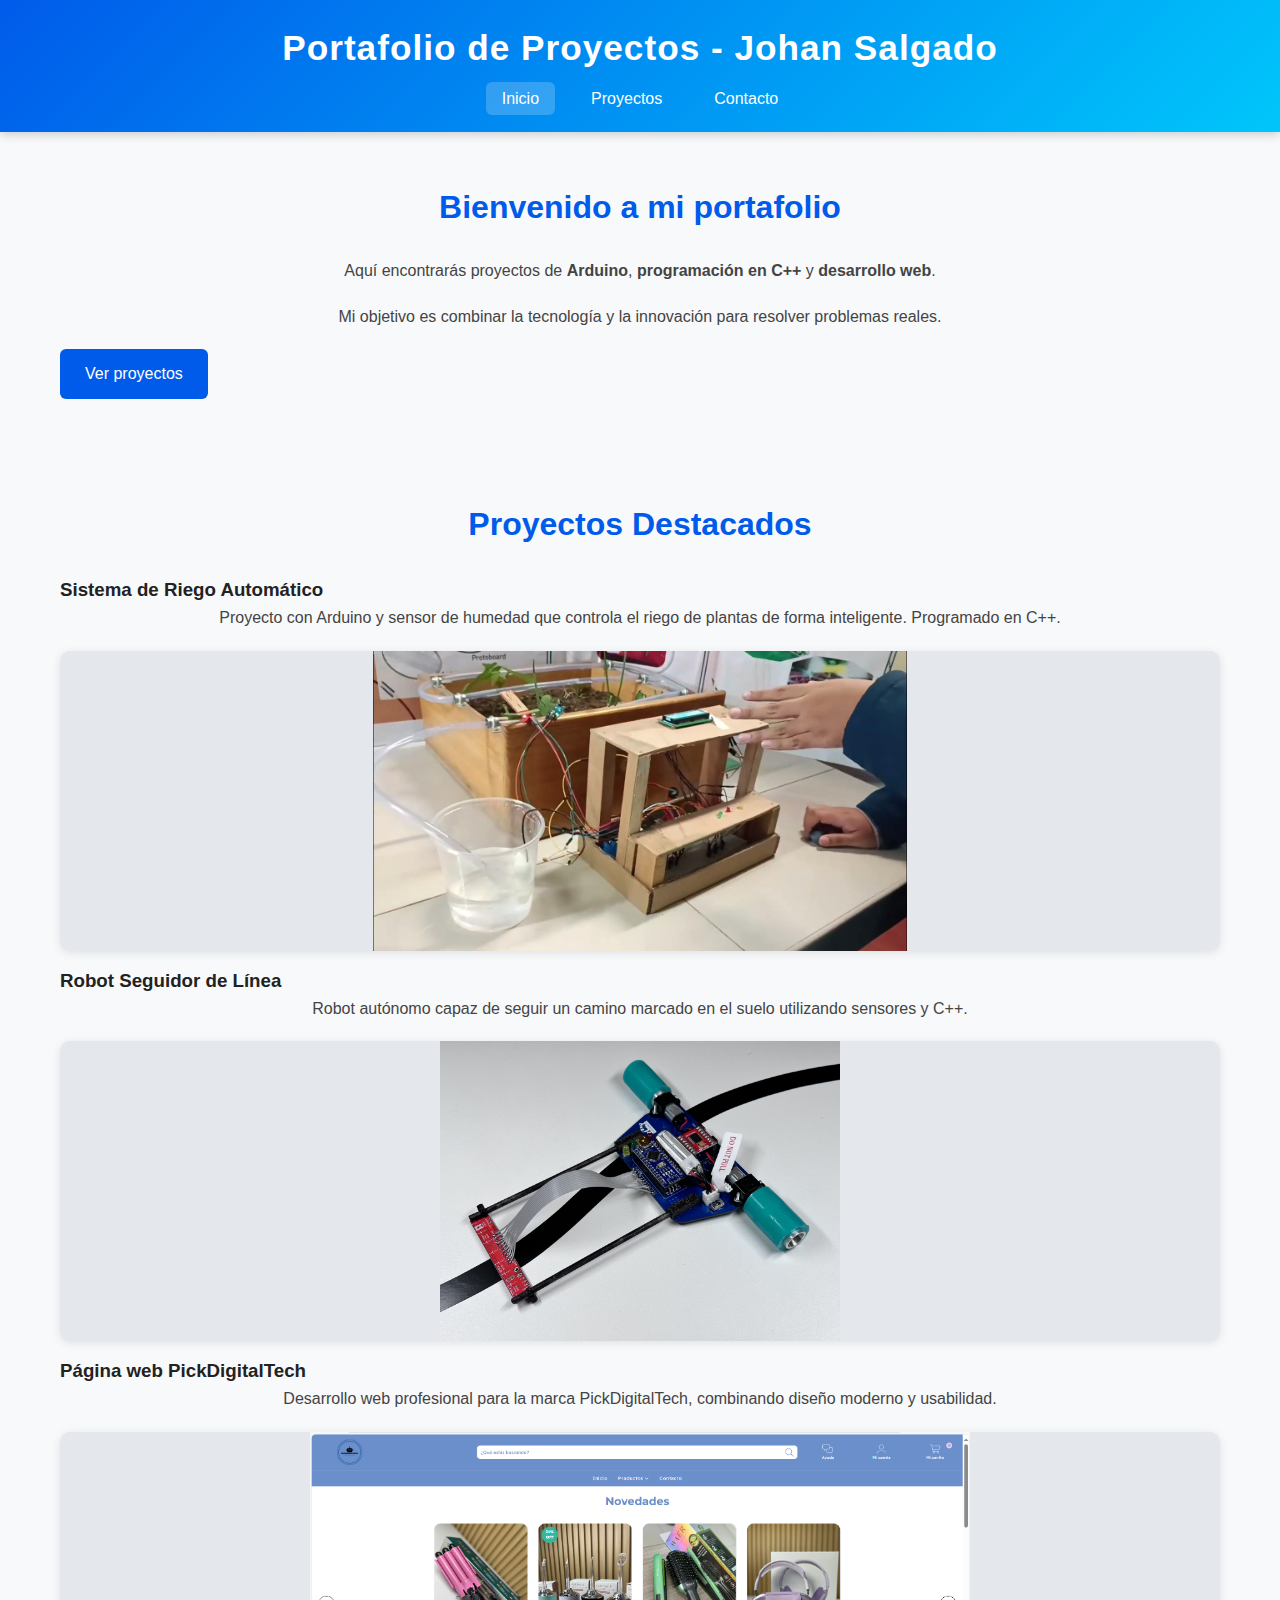
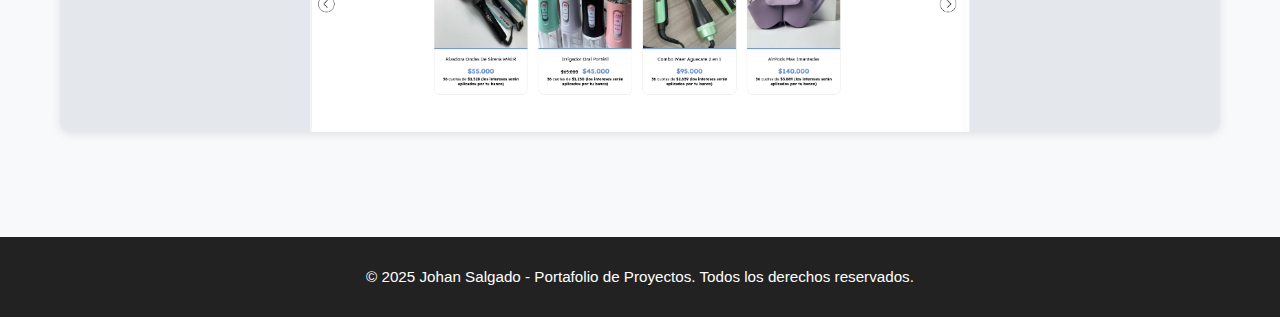
<file: index.html>
<!DOCTYPE html>
<html lang="es">
<head>
    <!-- Encabezado de la página -->
    <meta charset="UTF-8"> <!-- Definición del conjunto de caracteres, en este caso UTF-8 -->
    <meta name="viewport" content="width=device-width, initial-scale=1.0"> <!-- Asegura que la página sea responsive en dispositivos móviles -->
    <title>Portafolio de Johan Salgado</title> <!-- Título de la pestaña en el navegador -->
    <link rel="stylesheet" href="css/style.css"> <!-- Enlace a la hoja de estilos CSS externa -->
    <link href="https://fonts.googleapis.com/css2?family=Montserrat:wght@400;700&display=swap" rel="stylesheet"> <!-- Enlace a la fuente Montserrat desde Google Fonts -->
</head>
<body>

    <!-- ================= HEADER ================= -->
    <!-- Sección del encabezado, que incluye el título y la navegación -->
    <header>
        <div class="container">
            <h1> Portafolio de Proyectos - Johan Salgado</h1> <!-- Título principal de la página -->
            <nav>
                <ul> <!-- Menú de navegación -->
                    <li><a href="index.html" class="active">Inicio</a></li> <!-- Enlace a la página de inicio -->
                    <li><a href="proyectos.html">Proyectos</a></li> <!-- Enlace a la página de proyectos -->
                    <li><a href="contacto.html">Contacto</a></li> <!-- Enlace a la página de contacto -->
                </ul>
            </nav>
        </div>
    </header>

    <!-- ================= HERO ================= -->
    <!-- Sección "Héroe" con un saludo e introducción -->
    <section class="hero">
        <div class="container">
            <h2>Bienvenido a mi portafolio</h2> <!-- Título de bienvenida -->
            <p>Aquí encontrarás proyectos de <strong>Arduino</strong>, <strong>programación en C++</strong> y <strong>desarrollo web</strong>.</p> <!-- Descripción breve de los proyectos -->
            <p>Mi objetivo es combinar la tecnología y la innovación para resolver problemas reales.</p> <!-- Descripción de la misión del portafolio -->
            <a href="proyectos.html" class="btn">Ver proyectos</a> <!-- Botón para ver los proyectos -->
        </div>
    </section>

    <!-- ================= PROYECTOS DESTACADOS ================= -->
    <!-- Sección con los proyectos destacados -->
    <section class="projects-highlight">
        <div class="container">
            <h2>Proyectos Destacados</h2> <!-- Título de la sección -->
            <div class="projects-grid"> <!-- Contenedor de los proyectos en formato grid -->

                <!-- Proyecto 1: Sistema de Riego Automático -->
                <div class="project-card">
                    <h3> Sistema de Riego Automático</h3> <!-- Título del proyecto -->
                    <p>Proyecto con Arduino y sensor de humedad que controla el riego de plantas de forma inteligente. Programado en C++.</p> <!-- Descripción del proyecto -->
                    <div class="project-img">
                        <img src="imagenes/sistema de riego automatico.jpg" alt="Sistema de Riego Automático"> <!-- Imagen del proyecto -->
                    </div>
                </div>

                <!-- Proyecto 2: Robot Seguidor de Línea -->
                <div class="project-card">
                    <h3> Robot Seguidor de Línea</h3> <!-- Título del proyecto -->
                    <p>Robot autónomo capaz de seguir un camino marcado en el suelo utilizando sensores y C++.</p> <!-- Descripción del proyecto -->
                    <div class="project-img">
                        <img src="imagenes/robot seguidor de lines.jpg" alt="Robot Seguidor de Línea"> <!-- Imagen del proyecto -->
                    </div>
                </div>

                <!-- Proyecto 3: Página web PickDigitalTech -->
                <div class="project-card">
                    <h3> Página web PickDigitalTech</h3> <!-- Título del proyecto -->
                    <p>Desarrollo web profesional para la marca PickDigitalTech, combinando diseño moderno y usabilidad.</p> <!-- Descripción del proyecto -->
                    <div class="project-img">
                        <img src="imagenes/pickdigitaltech.png" alt="Página Web PickDigitalTech"> <!-- Imagen del proyecto -->
                    </div>
                </div>

            </div>
        </div>
    </section>

    <!-- ================= FOOTER ================= -->
    <!-- Sección del pie de página -->
    <footer>
        <p>&copy; 2025 Johan Salgado - Portafolio de Proyectos. Todos los derechos reservados.</p> <!-- Copyright -->
    </footer>

</body>
</html>
</file>
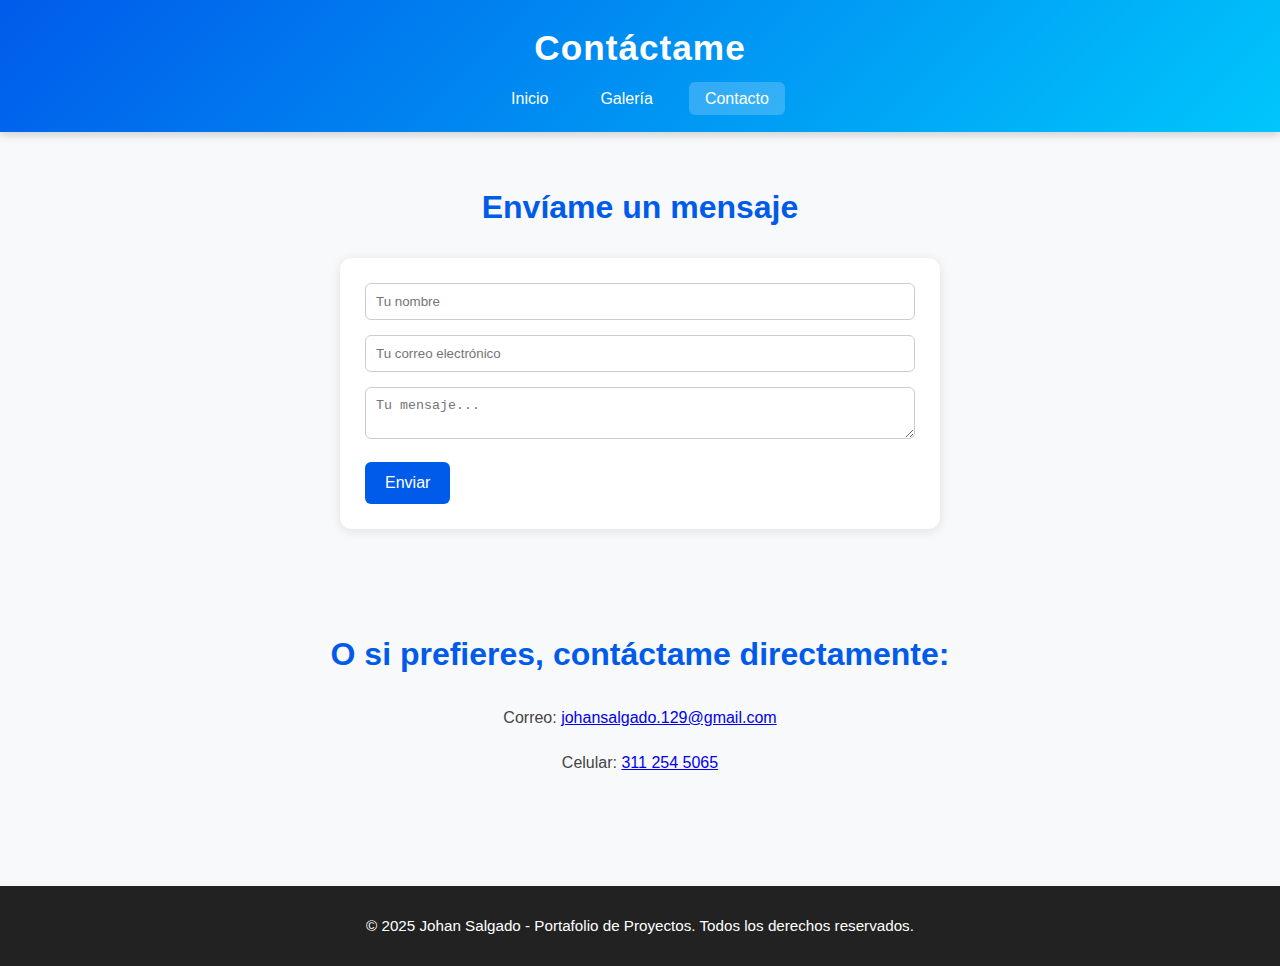
<file: contacto.html>
<!DOCTYPE html>
<html lang="es">
<head>
    <!-- Meta datos y enlaces a estilos y fuentes -->
    <meta charset="UTF-8"> <!-- Establece el conjunto de caracteres para el documento como UTF-8 -->
    <meta name="viewport" content="width=device-width, initial-scale=1.0"> <!-- Permite que la página sea responsiva en dispositivos móviles -->
    <title>Contacto - Johan Salgado</title> <!-- Título de la pestaña en el navegador -->
    <link rel="stylesheet" href="css/style.css"> <!-- Enlace a la hoja de estilos externa -->
    <link href="https://fonts.googleapis.com/css2?family=Montserrat:wght@400;700&display=swap" rel="stylesheet"> <!-- Enlace a la fuente Montserrat desde Google Fonts -->
</head>
<body>

    <!-- ================= HEADER ================= -->
    <!-- Sección del encabezado, que incluye el título y la barra de navegación -->
    <header>
        <div class="container"> <!-- Contenedor principal del encabezado -->
            <h1>Contáctame</h1> <!-- Título de la página de contacto -->
            <nav>
                <ul> <!-- Menú de navegación -->
                    <li><a href="index.html">Inicio</a></li> <!-- Enlace a la página de inicio -->
                    <li><a href="galeria.html">Galería</a></li> <!-- Enlace a la página de galería -->
                    <li><a href="contacto.html" class="active">Contacto</a></li> <!-- Enlace a la página de contacto, con clase 'active' para marcarla como la página actual -->
                </ul>
            </nav>
        </div>
    </header>

    <!-- ================= FORMULARIO ================= -->
    <!-- Sección del formulario de contacto -->
    <section class="contact-section">
        <div class="container"> <!-- Contenedor para la sección de formulario -->
            <h2>Envíame un mensaje</h2> <!-- Título de la sección de formulario -->
            <form class="contact-form"> <!-- Formulario de contacto -->
                <input type="text" name="nombre" placeholder="Tu nombre" required> <!-- Campo de texto para el nombre del usuario -->
                <input type="email" name="correo" placeholder="Tu correo electrónico" required> <!-- Campo de texto para el correo electrónico del usuario -->
                <textarea name="mensaje" placeholder="Tu mensaje..." required></textarea> <!-- Campo de texto para el mensaje del usuario -->
                <button type="submit">Enviar</button> <!-- Botón de envío del formulario -->
            </form>
        </div>
    </section>

    <!-- ================= DATOS DE CONTACTO ================= -->
    <!-- Sección con información de contacto directa -->
    <section class="contact-info">
        <div class="container"> <!-- Contenedor para los datos de contacto -->
            <h2>O si prefieres, contáctame directamente:</h2> <!-- Título de la sección de datos de contacto -->
            <p>Correo: <a href="mailto:johansalgado.129@gmail.com">johansalgado.129@gmail.com</a></p> <!-- Correo electrónico con enlace para enviar mensaje -->
            <p>Celular: <a href="tel:+573112545065">311 254 5065</a></p> <!-- Número de celular con enlace para llamar -->
        </div>
    </section>

    <!-- ================= FOOTER ================= -->
    <!-- Sección del pie de página -->
    <footer>
        <p>&copy; 2025 Johan Salgado - Portafolio de Proyectos. Todos los derechos reservados.</p> <!-- Información de copyright -->
    </footer>

</body>
</html>
</file>
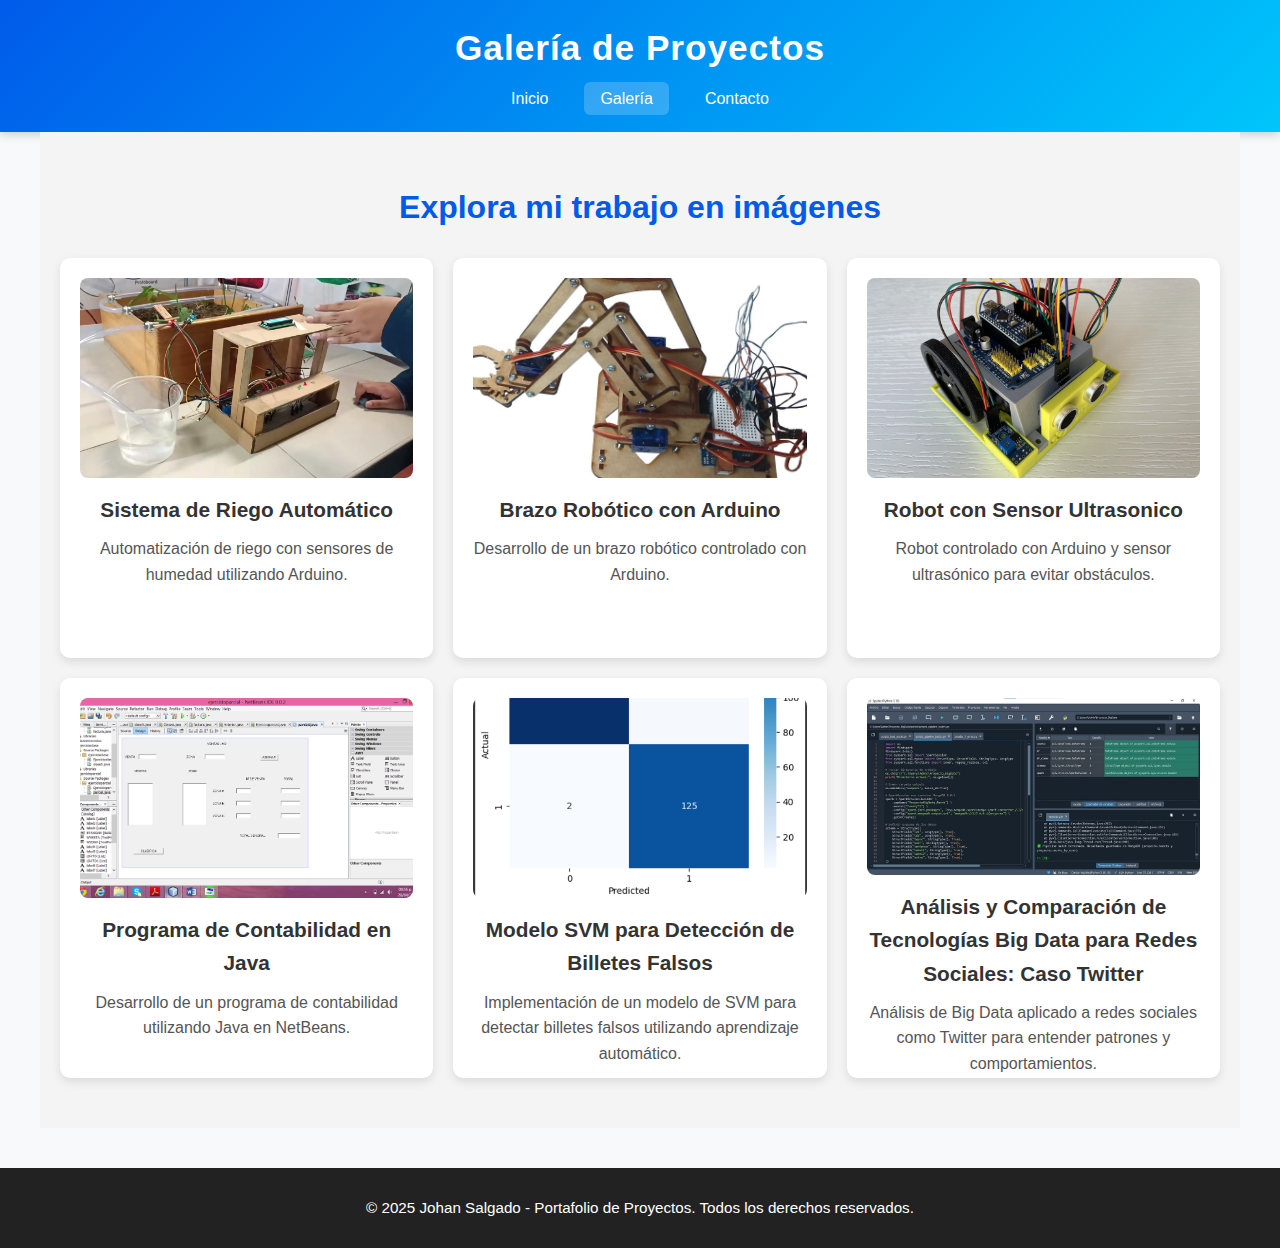
<file: galeria.html>
<!DOCTYPE html>
<html lang="es">
<head>
    <meta charset="UTF-8">
    <meta name="viewport" content="width=device-width, initial-scale=1.0">
    <title>Galería - Johan Salgado</title>
    <link rel="stylesheet" href="css/style.css">
    <link href="https://fonts.googleapis.com/css2?family=Montserrat:wght@400;700&display=swap" rel="stylesheet">
</head>
<body>

    <!-- ================= HEADER ================= -->
    <header>
        <div class="container">
            <h1>Galería de Proyectos</h1>
            <nav>
                <ul>
                    <li><a href="index.html">Inicio</a></li>
                    <li><a href="galeria.html" class="active">Galería</a></li>
                    <li><a href="contacto.html">Contacto</a></li>
                </ul>
            </nav>
        </div>
    </header>

    <!-- ================= GALERÍA ================= -->
    <section class="gallery-section">
        <div class="container">
            <h2>Explora mi trabajo en imágenes</h2>
            <div class="gallery">
                <!-- Proyecto 1: Sistema de Riego Automático -->
                <div class="gallery-item">
                    <img src="imagenes/sistema de riego automatico.jpg" alt="Sistema de Riego Automático">
                    <div class="project-info">
                        <h3>Sistema de Riego Automático</h3>
                        <p>Automatización de riego con sensores de humedad utilizando Arduino.</p>
                    </div>
                </div>

                <!-- Proyecto 2: Brazo Robótico con Arduino -->
                <div class="gallery-item">
                    <img src="imagenes/brazo-robotico.jpg" alt="Brazo Robótico con Arduino">
                    <div class="project-info">
                        <h3>Brazo Robótico con Arduino</h3>
                        <p>Desarrollo de un brazo robótico controlado con Arduino.</p>
                    </div>
                </div>

                <!-- Proyecto 3: Robot con Sensor Ultrasónico -->
                <div class="gallery-item">
                    <img src="imagenes/robot con sensor ultrasonico.png" alt="Robot con Sensor Ultrasonico">
                    <div class="project-info">
                        <h3>Robot con Sensor Ultrasonico</h3>
                        <p>Robot controlado con Arduino y sensor ultrasónico para evitar obstáculos.</p>
                    </div>
                </div>

                <!-- Proyecto 4: Programa de Contabilidad en Java -->
                <div class="gallery-item">
                    <img src="imagenes/programa de contabilidad java.png" alt="Programa de Contabilidad en Java">
                    <div class="project-info">
                        <h3>Programa de Contabilidad en Java</h3>
                        <p>Desarrollo de un programa de contabilidad utilizando Java en NetBeans.</p>
                    </div>
                </div>

                <!-- Proyecto 5: Modelo SVM para Detección de Billetes Falsos -->
                <div class="gallery-item">
                    <img src="imagenes/matriz de confusion.png" alt="Modelo SVM para Detección de Billetes Falsos">
                    <div class="project-info">
                        <h3>Modelo SVM para Detección de Billetes Falsos</h3>
                        <p>Implementación de un modelo de SVM para detectar billetes falsos utilizando aprendizaje automático.</p>
                    </div>
                </div>

                <!-- Proyecto 6: Análisis de Big Data para Redes Sociales -->
                <div class="gallery-item">
                    <img src="imagenes/big data.jpg" alt="Análisis de Big Data para Redes Sociales">
                    <div class="project-info">
                        <h3>Análisis y Comparación de Tecnologías Big Data para Redes Sociales: Caso Twitter</h3>
                        <p>Análisis de Big Data aplicado a redes sociales como Twitter para entender patrones y comportamientos.</p>
                    </div>
                </div>
            </div>
        </div>
    </section>

    <!-- ================= FOOTER ================= -->
    <footer>
        <p>&copy; 2025 Johan Salgado - Portafolio de Proyectos. Todos los derechos reservados.</p>
    </footer>

</body>
</html>
</file>
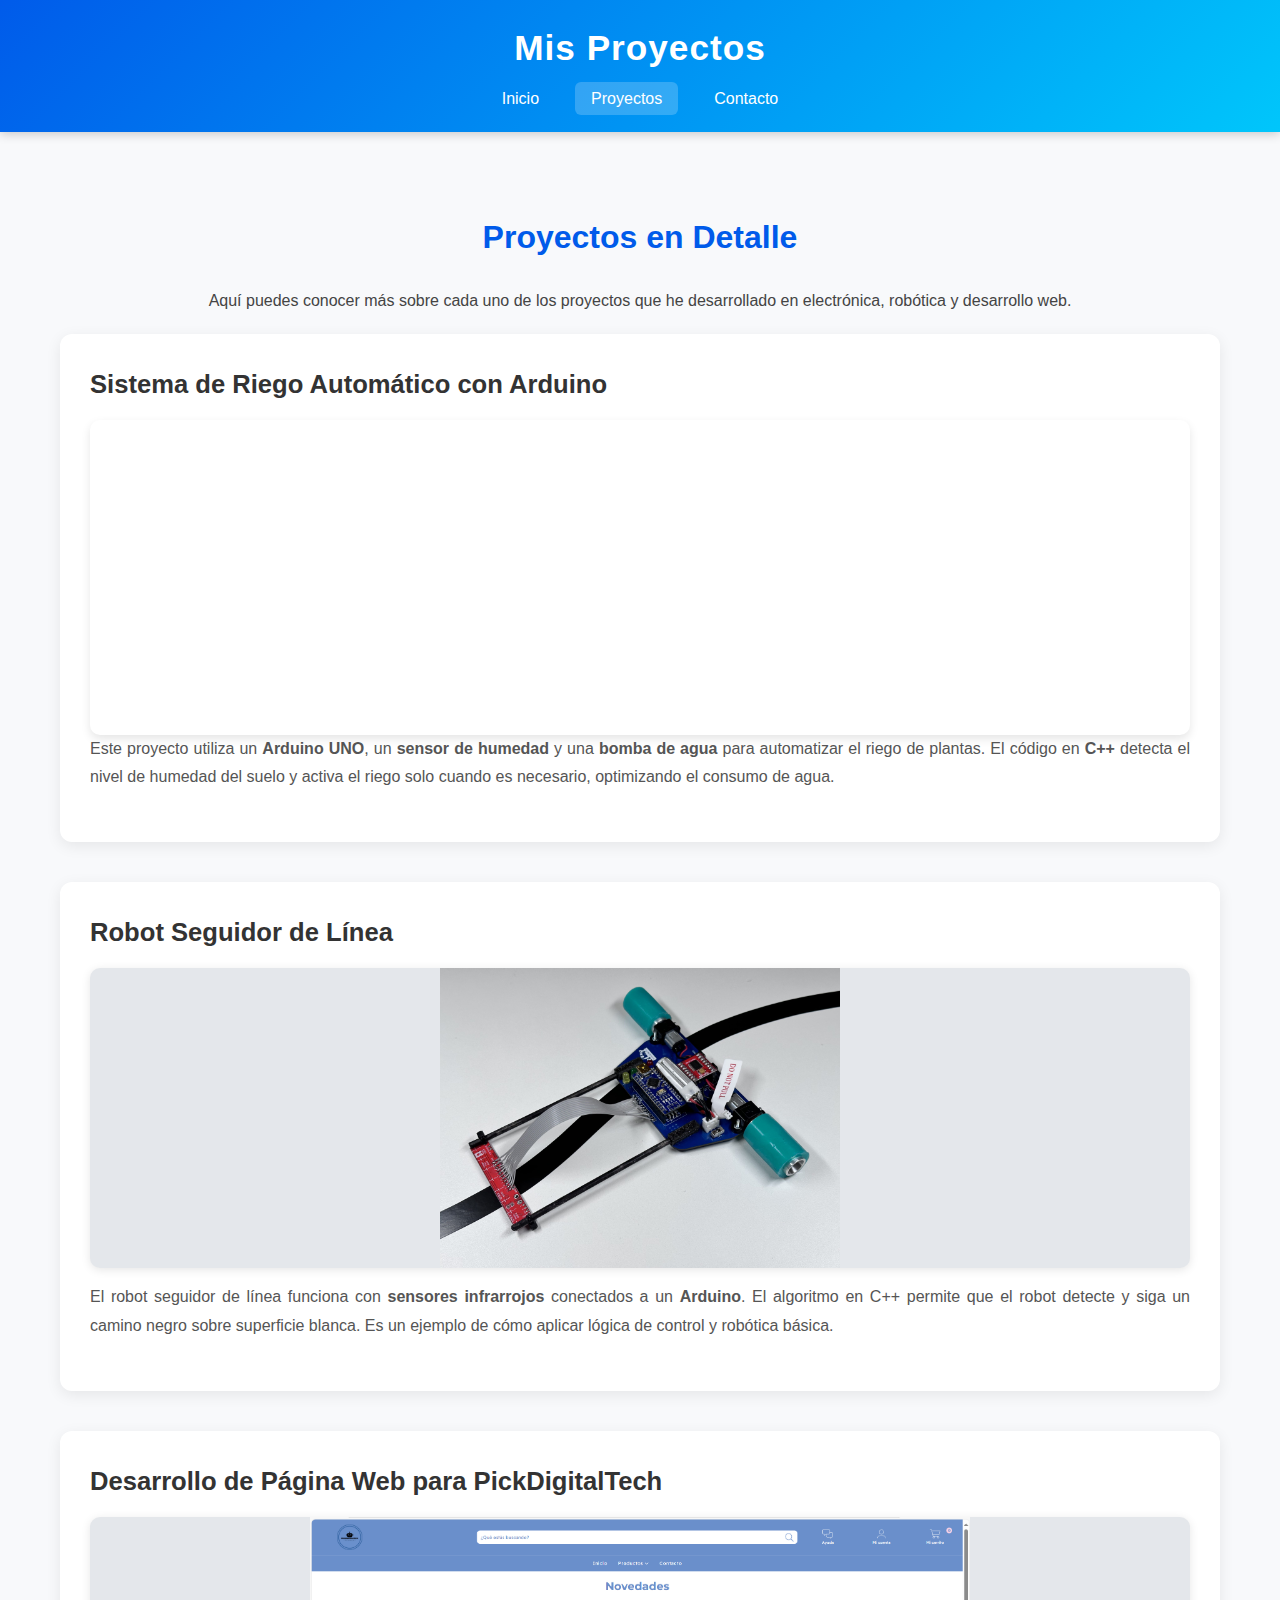
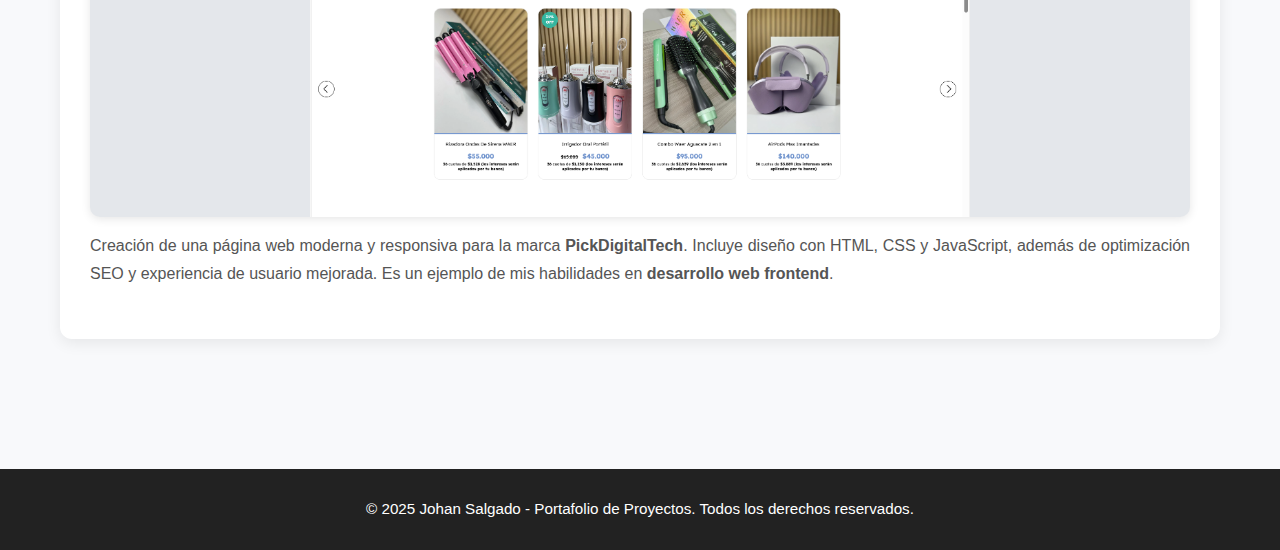
<file: proyectos.html>
<!DOCTYPE html>
<html lang="es">
<head>
    <!-- Meta datos y enlaces a estilos y fuentes -->
    <meta charset="UTF-8"> <!-- Establece el conjunto de caracteres para el documento como UTF-8 -->
    <meta name="viewport" content="width=device-width, initial-scale=1.0"> <!-- Permite que la página sea responsiva en dispositivos móviles -->
    <title>Proyectos - Johan Salgado</title> <!-- Título de la página que aparece en la pestaña del navegador -->
    <link rel="stylesheet" href="css/style.css"> <!-- Enlace a la hoja de estilos externa -->
    <link href="https://fonts.googleapis.com/css2?family=Montserrat:wght@400;700&display=swap" rel="stylesheet"> <!-- Enlace a la fuente Montserrat de Google Fonts -->
</head>
<body>

    <!-- ================= HEADER ================= -->
    <!-- Sección del encabezado que contiene el título y la barra de navegación -->
    <header>
        <div class="container"> <!-- Contenedor principal del encabezado -->
            <h1>Mis Proyectos</h1> <!-- Título principal de la página de proyectos -->
            <nav>
                <ul> <!-- Menú de navegación -->
                    <li><a href="index.html">Inicio</a></li> <!-- Enlace a la página de inicio -->
                    <li><a href="proyectos.html" class="active">Proyectos</a></li> <!-- Enlace a la página de proyectos, con la clase 'active' para marcar la página actual -->
                    <li><a href="contacto.html">Contacto</a></li> <!-- Enlace a la página de contacto -->
                </ul>
            </nav>
        </div>
    </header>

    <!-- ================= PROYECTOS ================= -->
    <!-- Sección donde se presentan los proyectos en detalle -->
    <section class="projects-page">
        <div class="container"> <!-- Contenedor para la sección de proyectos -->
            <h2>Proyectos en Detalle</h2> <!-- Título de la sección -->
            <p>Aquí puedes conocer más sobre cada uno de los proyectos que he desarrollado en electrónica, robótica y desarrollo web.</p> <!-- Descripción breve -->

            <!-- Proyecto 1: Sistema de Riego Automático -->
            <article class="project-detail"> <!-- Contenedor para el primer proyecto -->
                <h3>Sistema de Riego Automático con Arduino</h3> <!-- Título del proyecto -->
                <div class="project-video"> <!-- Contenedor para el video del proyecto -->
                    <iframe width="560" height="315" src="https://www.youtube.com/embed/odD9rxIVZns?si=od5rBj7ov1Pea9I7" title="YouTube video player" frameborder="0" allow="accelerometer; autoplay; clipboard-write; encrypted-media; gyroscope; picture-in-picture; web-share" referrerpolicy="strict-origin-when-cross-origin" allowfullscreen></iframe>
                    <!-- Video de YouTube incrustado del sistema de riego automático -->
                </div>
                <p>
                    Este proyecto utiliza un <strong>Arduino UNO</strong>, un <strong>sensor de humedad</strong> y una <strong>bomba de agua</strong> 
                    para automatizar el riego de plantas.  
                    El código en <strong>C++</strong> detecta el nivel de humedad del suelo y activa el riego solo cuando es necesario, 
                    optimizando el consumo de agua.
                </p>
            </article>

            <!-- Proyecto 2: Robot Seguidor de Línea -->
            <article class="project-detail"> <!-- Contenedor para el segundo proyecto -->
                <h3>Robot Seguidor de Línea</h3> <!-- Título del proyecto -->
                <div class="project-img"><img src="imagenes/robot seguidor de lines.jpg" alt="Robot Seguidor de Línea"></div> <!-- Imagen del proyecto -->
                <p>
                    El robot seguidor de línea funciona con <strong>sensores infrarrojos</strong> conectados a un <strong>Arduino</strong>.  
                    El algoritmo en C++ permite que el robot detecte y siga un camino negro sobre superficie blanca.  
                    Es un ejemplo de cómo aplicar lógica de control y robótica básica.
                </p>
            </article>

            <!-- Proyecto 3: Desarrollo de Página Web para PickDigitalTech -->
            <article class="project-detail"> <!-- Contenedor para el tercer proyecto -->
                <h3>Desarrollo de Página Web para PickDigitalTech</h3> <!-- Título del proyecto -->
                <div class="project-img"><img src="imagenes/pickdigitaltech.png" alt="Página Web PickDigitalTech"></div> <!-- Imagen del proyecto -->
                <p>
                    Creación de una página web moderna y responsiva para la marca <strong>PickDigitalTech</strong>.  
                    Incluye diseño con HTML, CSS y JavaScript, además de optimización SEO y experiencia de usuario mejorada.  
                    Es un ejemplo de mis habilidades en <strong>desarrollo web frontend</strong>.
                </p>
            </article>

        </div>
    </section>

    <!-- ================= FOOTER ================= -->
    <!-- Sección del pie de página -->
    <footer>
        <p>&copy; 2025 Johan Salgado - Portafolio de Proyectos. Todos los derechos reservados.</p> <!-- Información de copyright -->
    </footer>

</body>
</html>
</file>
<file: css/style.css>
/* -------------------------
   ESTILOS GENERALES
-------------------------- */

/* Reseteo de márgenes y padding por defecto */
* {
  margin: 0;
  padding: 0;
  box-sizing: border-box;
}

/* Estilos generales del cuerpo */
body {
  font-family: "Poppins", Arial, sans-serif; /* Fuente principal */
  background: #f8f9fb; /* Color de fondo */
  color: #222; /* Color de texto */
  line-height: 1.6; /* Espaciado entre líneas */
}

/* -------------------------
   ENCABEZADO Y NAVBAR
-------------------------- */

/* Estilo del encabezado */
header {
  background: linear-gradient(135deg, #005bea, #00c6fb); /* Degradado en el fondo */
  color: white; /* Color del texto */
  padding: 20px 40px; /* Espaciado interno */
  text-align: center; /* Centra el texto */
  box-shadow: 0 2px 10px rgba(0,0,0,0.2); /* Sombra */
}

/* Estilo del título del encabezado */
header h1 {
  font-size: 2.2rem; /* Tamaño de la fuente */
  letter-spacing: 1px; /* Espaciado entre letras */
}

/* Estilo de la barra de navegación */
nav {
  margin-top: 10px; /* Espaciado superior */
}

/* Estilo del menú de navegación */
nav ul {
  list-style: none; /* Elimina los puntos de lista */
  display: flex; /* Muestra los elementos en fila */
  justify-content: center; /* Centra los elementos */
  flex-wrap: wrap; /* Permite que los elementos se ajusten */
  gap: 20px; /* Espaciado entre elementos */
}

/* Estilo de los enlaces del menú */
nav ul li a {
  color: #fff; /* Color de texto */
  text-decoration: none; /* Elimina el subrayado */
  font-weight: 500; /* Grosor de la fuente */
  padding: 8px 16px; /* Espaciado interno */
  border-radius: 6px; /* Bordes redondeados */
  transition: background 0.3s; /* Transición suave al cambiar el fondo */
}

/* Efecto hover y activo de los enlaces */
nav ul li a:hover,
nav ul li a.active {
  background: rgba(255, 255, 255, 0.2); /* Fondo al pasar el ratón o cuando está activo */
}

/* -------------------------
   SECCIONES GENERALES
-------------------------- */

/* Estilo común para todas las secciones */
section {
  padding: 50px 20px; /* Espaciado interno */
  max-width: 1200px; /* Ancho máximo */
  margin: auto; /* Centra la sección */
}

/* Estilo para los títulos de las secciones */
section h2 {
  text-align: center; /* Centra el texto */
  font-size: 2rem; /* Tamaño de la fuente */
  margin-bottom: 25px; /* Espaciado inferior */
  color: #005bea; /* Color azul */
}

/* Estilo para los párrafos dentro de las secciones */
section p {
  text-align: center; /* Centra el texto */
  margin-bottom: 20px; /* Espaciado inferior */
  color: #444; /* Color del texto */
}

/* -------------------------
   PROYECTOS EN PÁGINA (DETALLE)
-------------------------- */

/* Estilo para la página de proyectos */
.projects-page {
  margin-top: 30px; /* Espaciado superior */
}

/* Estilo para cada proyecto */
.project-detail {
  background: #fff; /* Fondo blanco */
  border-radius: 12px; /* Bordes redondeados */
  box-shadow: 0 4px 15px rgba(0,0,0,0.08); /* Sombra suave */
  padding: 30px; /* Espaciado interno */
  margin-bottom: 40px; /* Espaciado inferior */
  transition: transform 0.3s, box-shadow 0.3s; /* Transición suave */
}

/* Efecto de hover en cada proyecto */
.project-detail:hover {
  transform: translateY(-6px); /* Desplazamiento hacia arriba */
  box-shadow: 0 6px 18px rgba(0,0,0,0.15); /* Sombra más intensa */
}

/* Estilo del título dentro del proyecto */
.project-detail h3 {
  font-size: 1.6rem; /* Tamaño de la fuente */
  margin-bottom: 15px; /* Espaciado inferior */
  color: #333; /* Color del texto */
}

/* Estilo de los párrafos dentro del proyecto */
.project-detail p {
  font-size: 1rem; /* Tamaño de la fuente */
  color: #555; /* Color del texto */
  line-height: 1.8; /* Espaciado entre líneas */
  text-align: justify; /* Justificado */
}

/* -------------------------
   IMÁGENES EN LOS PROYECTOS
-------------------------- */

/* Estilo para las imágenes dentro de los proyectos */
.project-img {
  width: 100%; /* Ocupa todo el ancho */
  height: 300px; /* Altura de las imágenes */
  background: #e4e7eb; /* Fondo gris claro */
  border-radius: 10px; /* Bordes redondeados */
  margin: 15px 0; /* Espaciado vertical */
  display: flex; /* Flexbox para centrar la imagen */
  align-items: center; /* Centra verticalmente */
  justify-content: center; /* Centra horizontalmente */
  box-shadow: 0 2px 10px rgba(0, 0, 0, 0.1); /* Sombra ligera */
  overflow: hidden; /* Evita el desbordamiento de la imagen */
  transition: transform 0.3s, box-shadow 0.3s; /* Transición suave */
}

/* Estilo para las imágenes dentro de los proyectos */
.project-img img {
  width: 100%; /* La imagen ocupa el 100% del contenedor */
  height: 100%; /* La imagen ocupa el 100% de la altura */
  object-fit: contain; /* Asegura que la imagen se ajuste sin ser recortada */
}

/* Efecto hover en las imágenes */
.project-img:hover {
  transform: scale(1.05); /* Aumento al pasar el mouse */
  box-shadow: 0 4px 20px rgba(0, 0, 0, 0.2); /* Sombra más intensa */
}

/* -------------------------
   ESTILO PARA EL VIDEO EN LOS PROYECTOS
-------------------------- */

/* Contenedor del video */
.project-video {
  display: flex;
  justify-content: center; /* Centra el video horizontalmente */
  align-items: center;     /* Centra el video verticalmente */
  margin: 0 auto;          /* Asegura que el contenedor del video esté centrado */
  max-width: 100%;         /* No excede el tamaño disponible */
}

/* Estilo para el iframe del video */
.project-video iframe {
  width: 100%; /* El video ocupa todo el ancho disponible */
  max-width: 100%;         /* Hace que el video sea responsivo */
  height: 315px;           /* Altura del video */
  border-radius: 10px;     /* Bordes redondeados */
  box-shadow: 0 4px 10px rgba(0, 0, 0, 0.1); /* Sombra alrededor del video */
}

/* -------------------------
   GALERÍA
-------------------------- */

/* Estilo general para la sección de la galería */
.gallery-section {
  padding: 50px 20px;
  background-color: #f4f4f4; /* Fondo gris claro */
}

/* Título de la sección de galería */
.gallery-section h2 {
  text-align: center; /* Centra el título */
  font-size: 2rem; /* Tamaño de la fuente */
  margin-bottom: 25px; /* Espaciado inferior */
  color: #005bea; /* Color azul */
}

/* Estilo del contenedor de la galería */
.gallery {
  display: grid; /* Utiliza un grid */
  grid-template-columns: repeat(auto-fit, minmax(350px, 1fr)); /* Ajusta las columnas */
  gap: 20px; /* Espaciado entre los elementos */
  justify-items: center; /* Centra los elementos */
}

/* Estilo de cada ítem en la galería */
.gallery-item {
  width: 100%; /* Ocupa el 100% del contenedor */
  background-color: #fff; /* Fondo blanco */
  border-radius: 10px; /* Bordes redondeados */
  box-shadow: 0 4px 10px rgba(0, 0, 0, 0.1); /* Sombra ligera */
  overflow: hidden; /* Evita que los elementos se desborden */
  transition: transform 0.3s, box-shadow 0.3s; /* Transición suave */
  text-align: center; /* Centra el contenido */
  display: flex; /* Flexbox para la disposición */
  flex-direction: column; /* Organiza los elementos de manera vertical */
  align-items: center; /* Centra los elementos */
  padding: 20px; /* Espaciado interno */
  height: 400px; /* Altura fija */
}

/* Efecto hover en cada ítem de la galería */
.gallery-item:hover {
  transform: translateY(-6px); /* Desplazamiento hacia arriba */
  box-shadow: 0 6px 18px rgba(0, 0, 0, 0.15); /* Sombra más intensa */
}

/* Estilo para las imágenes dentro de la galería */
.gallery-item img {
  width: 100%; /* Ocupa el 100% del contenedor */
  height: 200px; /* Altura ajustada */
  object-fit: cover; /* Ajusta la imagen sin distorsionarla */
  border-radius: 8px; /* Bordes redondeados para la imagen */
  margin-bottom: 15px; /* Espaciado debajo de la imagen */
}

/* Estilo para la información de cada proyecto en la galería */
.project-info {
  text-align: center; /* Centra el texto */
}

.project-info h3 {
  font-size: 1.3rem; /* Tamaño de la fuente para el título */
  color: #333; /* Color del texto */
  margin-bottom: 10px; /* Espaciado inferior */
}

.project-info p {
  font-size: 1rem; /* Tamaño de la fuente para la descripción */
  color: #555; /* Color del texto */
  margin-bottom: 10px; /* Espaciado inferior */
}

/* -------------------------
   CONTACTO
-------------------------- */

/* Estilos para el formulario de contacto */
form {
  max-width: 600px; /* Ancho máximo del formulario */
  margin: auto; /* Centra el formulario */
  background: #fff; /* Fondo blanco */
  padding: 25px; /* Espaciado interno */
  border-radius: 12px; /* Bordes redondeados */
  box-shadow: 0 2px 12px rgba(0,0,0,0.1); /* Sombra suave */
}

/* Estilos para los campos de texto del formulario */
form input,
form textarea {
  width: 100%; /* Los campos ocupan todo el ancho */
  padding: 10px; /* Espaciado interno */
  margin-bottom: 15px; /* Espaciado inferior */
  border: 1px solid #ccc; /* Borde gris */
  border-radius: 6px; /* Bordes redondeados */
  outline: none; /* Elimina el contorno al hacer foco */
  transition: border 0.3s; /* Transición suave en el borde */
}

/* Estilo para los campos al recibir foco */
form input:focus,
form textarea:focus {
  border: 1px solid #005bea; /* Borde azul al hacer foco */
}

/* Estilo del botón de envío */
form button {
  background: #005bea; /* Fondo azul */
  color: white; /* Color del texto */
  padding: 12px 20px; /* Espaciado interno */
  border: none; /* Sin borde */
  border-radius: 6px; /* Bordes redondeados */
  cursor: pointer; /* Cambio de cursor al pasar por encima */
  font-size: 1rem; /* Tamaño de la fuente */
  transition: background 0.3s; /* Transición suave al cambiar el fondo */
}

/* Efecto hover en el botón de envío */
form button:hover {
  background: #0042a8; /* Cambio de fondo al pasar el ratón */
}

/* -------------------------
   FOOTER
-------------------------- */

/* Estilo del pie de página */
footer {
  background: #222; /* Fondo oscuro */
  color: white; /* Color del texto */
  text-align: center; /* Centra el texto */
  padding: 20px 10px; /* Espaciado interno */
  margin-top: 40px; /* Espaciado superior */
}

/* Estilo del texto en el pie de página */
footer p {
  margin: 8px 0; /* Espaciado superior e inferior */
  font-size: 0.95rem; /* Tamaño de la fuente */
}

/* -------------------------
   RESPONSIVE
-------------------------- */

/* Ajustes para pantallas pequeñas */
@media (max-width: 768px) {
  nav ul {
    flex-direction: column; /* Cambia la dirección de los elementos en el menú */
    gap: 10px; /* Reduce el espaciado entre los elementos */
  }

  header h1 {
    font-size: 1.6rem; /* Ajusta el tamaño del título */
  }

  .project-detail {
    padding: 20px; /* Reduce el espaciado interno en dispositivos pequeños */
  }
}

/* -------------------------
   ESTILO BOTÓN (Ver proyectos)
-------------------------- */
.btn {
  display: inline-block; /* Hace que el botón sea un bloque en línea */
  padding: 12px 25px; /* Espaciado interno */
  background-color: #005bea;  /* Color de fondo */
  color: white;               /* Color del texto */
  text-align: center; /* Centra el texto */
  border-radius: 6px; /* Bordes redondeados */
  text-decoration: none; /* Elimina el subrayado */
  font-weight: 500; /* Grosor de la fuente */
  transition: background 0.3s ease; /* Transición suave en el fondo */
}

.btn:hover {
  background-color: #0042a8;  /* Cambio de fondo al pasar el ratón */
}
</file>
